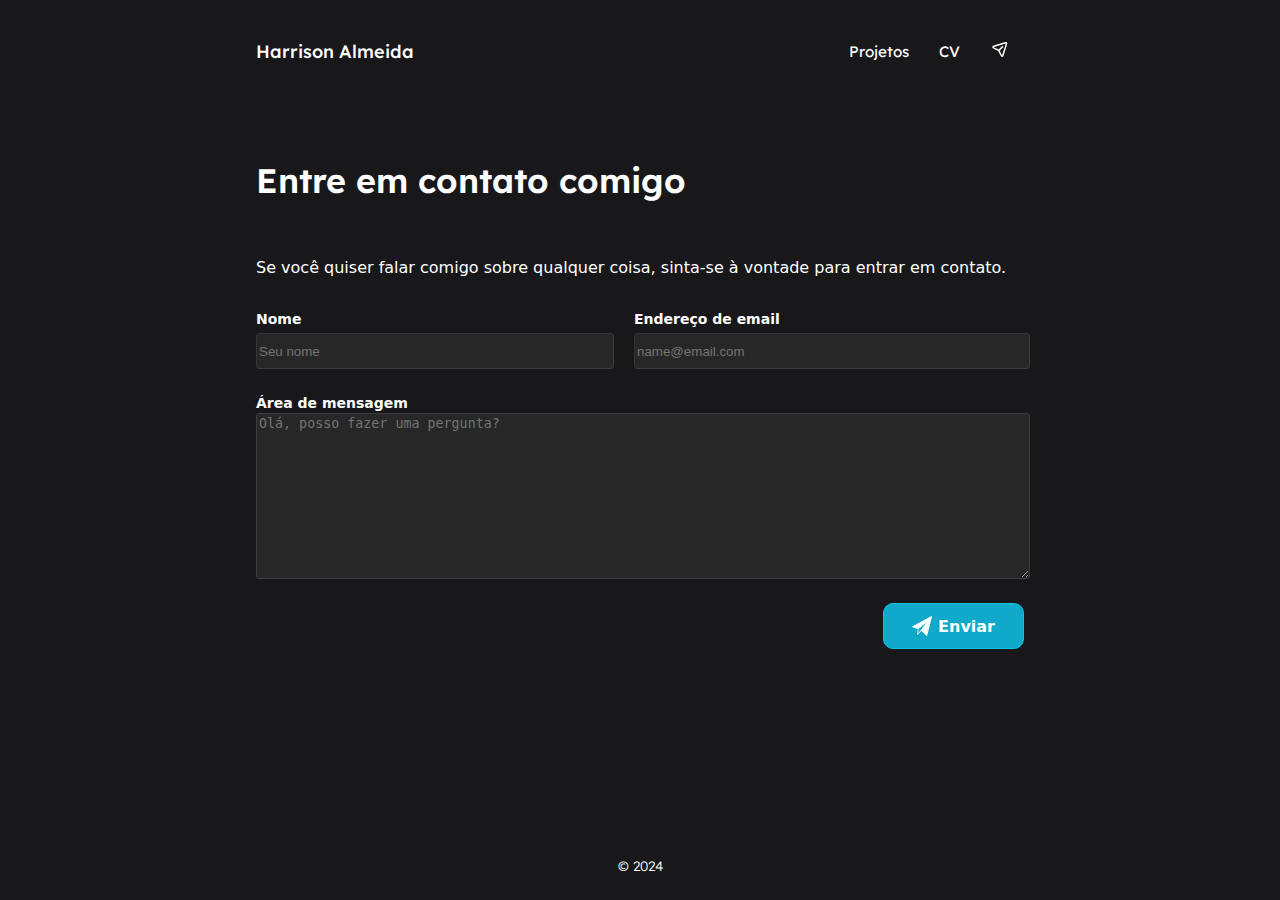
<file: contact.html>
<!DOCTYPE html>
<html lang="pt-BR">

<head>
    <meta charset="UTF-8">
    <meta name="viewport" content="width=device-width, initial-scale=1.0">

    <!-- Link Styles -->
    <link rel="stylesheet" href="./SRC/CSS/reset.css" />
    <link rel="stylesheet" href="./SRC/CSS/contact.css" />

    <!-- Link icon -->
    <link rel="icon" href="./SRC/Img/icon.png">

    <!-- Title -->
    <title>Contact me</title>
</head>

<body>

    <!-- Header project -->
    <header class="header">
        <!-- Title project -->
        <div class="title-nav">
            <a href="index.html" class="text-title">Harrison Almeida</a>
        </div>
        <!-- Navbar project -->
        <nav class="list-nav">
            <a href="https://github.com/harrisoncalmeida?tab=repositories" class="link-nav" title="Projetos">Projetos</a>
            <a href="./SRC/CV/Currículo.pdf" download="Currículo.pdf" class="link-nav" title="CV">CV</a>
            <a href="#" class="link-nav" title="Contact me">
                <svg data-v-c7eb9a16="" viewBox="0 0 24 24" width="1.2em" height="1.2em">
                    <path fill="none" stroke="currentColor" stroke-linecap="round" stroke-linejoin="round" stroke-width="2" d="m10.308 13.692l4.846-4.846M20.11 5.89l-4.09 13.294c-.367 1.192-.55 1.788-.867 1.985a.999.999 0 0 1-.912.076c-.345-.143-.624-.7-1.182-1.816l-2.59-5.182a2.104 2.104 0 0 0-.193-.342a1.002 1.002 0 0 0-.18-.181a2.036 2.036 0 0 0-.331-.186L4.572 10.94c-1.115-.558-1.673-.837-1.816-1.181a1 1 0 0 1 .076-.913c.197-.316.793-.5 1.985-.867l13.295-4.09c.937-.289 1.405-.433 1.722-.316a1 1 0 0 1 .594.594c.116.316-.028.784-.316 1.72v.002Z"></path>
                </svg>
            </a>
        </nav>
    </header>

    <!-- Main project -->
    <main>
        <div class="title">
            <h1 class="title-text">Entre em contato comigo</h1>
        </div>
        <article class="content">
            <div class="form-text">
                <p class="text-one">Se você quiser falar comigo sobre qualquer coisa, sinta-se à vontade para entrar em contato.</p>
            </div>
            <form id="contact-form" action="https://formspree.io/f/myzggrpe" method="POST">
                <div class="forms">
                    <div class="form">
                        <label class="form-name"for="form-name">Nome</label>
                        <input class="form-control-name" name="nome" type="text" id="form-name" required maxlength="50" placeholder="Seu nome" required>
                    </div>
                    <div class="form"> <!-- Ajustar o tamanho para o Ipad Air -->
                        <label class="form-email" for="form-email">Endereço de email</label>
                        <input class="form-control-email" name="email" type="email" id="form-email" required maxlength="50" placeholder="name@email.com" required>
                    </div>
                </div>
                <div class="form-mess">
                    <label class="form-message" for="textAreaMensagem">Área de mensagem</label>
                    <textarea class="form-control-message" name="mensagem" id="textAreaMensagem" required maxlength="300" placeholder="Olá, posso fazer uma pergunta?"></textarea>
                </div>
                <div class="buttons">
                    <button type="submit" role="button" class="button">
                        <img width="20" height="20" src="./SRC/Img/send.png" alt="Enviar" class="icon-button" />Enviar
                    </button>
                </div>
            </form>
            <div id="form-status" class="form-status"></div>
        </article>
    </main>

    <!-- Footer project -->
    <footer class="baseboard">
        <a class="text-baseboard" href="index.html" title="Attribution-NonCommercial-ShareAlike 4.0 International (CC BY-NC-SA 4.0)">© 2024</a>
    </footer>

    <script src="./SRC/JS/contact.js"></script>
</body>

</html>
</file>
<file: SRC/CSS/contact.css>
/* Import styles */
@import url(./footer.css);
@import url(./header.css);

/* Import fonts */
@import url("https://fonts.googleapis.com/css2?family=Lexend:wght@100..900&display=swap");

/* My root */
:root {
  --font-primary: -apple-system, system-ui, BlinkMacSystemFont, "Segoe UI", Roboto, "Helvetica Neue", Arial, sans-serif;
  --font-secondary: "Lexend", sans-serif;
  --cor-primary: #ffffff;
  --cor-secondary: #18181b;
  --cor-tertiary: #0fc3e8;
  --cor-buttonsinglehover: #0fc3e8d9;
  --cor-buttonhover: #0fc3e85e;
}

/* HTML e body */
html,
body {
  height: 100%;
  display: flex;
  flex-direction: column;
  background-color: var(--cor-secondary);
}

/* Main */
main {
  flex: 1 1 0%;
  padding: 1rem;
  box-sizing: border-box; 
}

/* Title */
.title {
  display: flex;
  max-width: 48rem;
  margin: 0 auto;
  padding: 2.5rem 1.5rem;
}

.title-text {
  color: var(--cor-primary);
  font-family: var(--font-secondary);
  font-size: 2.125rem;
  font-weight: 600;
}

/* Article */
.content {
  display: flex;
  flex-direction: column;
  max-width: 48rem;
  margin: 0 auto;
  padding: 0.5rem 0 0 0;
}

.form-text {
  padding: 0.5rem 0;
}

.text-one {
  color: var(--cor-primary);
  font-family: var(--font-primary);
  font-size: 1rem;
  font-weight: 300;
}

.forms {
  display: flex;
  justify-content: start;
  gap: 20px;
  padding: 1.5rem 0;
}

.form {
  display: flex;
  flex-direction: column;
  padding-right: 0;
}

label {
  font-size: 0.875rem;
  font-weight: 700;
  line-height: 1.25rem;
  margin-bottom: 0.25rem;
}

input,
textarea {
  width: 100%;
  border-color: #ffffff1a;
  background-color: rgb(39, 39, 39);
  border-width: 1px;
  border-radius: 0.25rem;
  color: var(--cor-primary);
}

input {
  height: 2rem;
}

textarea {
  height: 10rem;
}

.form-control-name {
  width: 22rem;
}

.form-control-email {
  width: 24.4rem;
}

.form-name {
  font-family: var(--font-primary);
  color: var(--cor-primary);
}

.form-email {
  font-family: var(--font-primary);
  color: var(--cor-primary);
}

.form-mess {
  font-family: var(--font-primary);
  color: var(--cor-primary);
}

.buttons {
  display: flex;
  justify-content: end;
  text-align: center;
  margin-top: 1.25rem;
  gap: 1rem;
}

.button {
  display: flex;
  align-items: center;
  text-decoration: none;
  color: var(--cor-tertiary);
  background-color: var(--cor-buttonsinglehover);
  border: 1px solid var(--cor-tertiary);
  border-radius: 10px;
  padding: 0.75rem 1.75rem;
  font-family: var(--font-primary);
  font-weight: 600;
  font-size: 1rem;
  color: var(--cor-primary);
}

.button:hover {
  background-color: var(--cor-buttonhover);
  border: 1px solid var(--cor-buttonhover);
}

.icon-button {
  margin-right: 0.35rem;
}

.form-status {
  color: var(--cor-primary);
}

/* Smartphone */
@media screen and (max-width: 767px) {
  html,
  body {
    background-color: var(--cor-secondary);
    flex-direction: column;
  }

  /* Main */
  main {
    flex: 1 1 0%;
    padding: 0.5rem;
  }

  /* Title */
  .title {
    padding: 0.5rem 0;
  }

  .title-text {
    font-size: 1.125rem;
  }

  /* Article */
  .content {
    display: flex;
    flex-direction: column;
    padding: 0.5rem 0.5rem 0 0;
  }

  .text-one {
    font-size: 0.75rem;
  }

  .forms {
    display: block;
    gap: 0;
    padding: 1.5rem 0;
  }

  .form {
    padding-top: 0.5rem;
  }

  label {
    font-size: 0.75rem;
  }

  input {
    height: 1.5rem;
  }

  textarea {
    height: 5rem;
  }

  .form-control-name,
  .form-control-email {
    width: 100%;
  }

  .button {
    padding: 0.5rem 1.25rem;
    font-size: 0.75rem;
  }

  .form-status {
    color: var(--cor-primary);
    font-size: 0.5rem;
  }
}

@media screen and (min-width: 767px) and (max-width: 1023px) {
  /* Title */
  .title {
    padding: 0.5rem 0;
  }

  .form-control-name,
  .form-control-email {
    width: 100%;
    box-sizing: border-box;
  }
}
</file>
